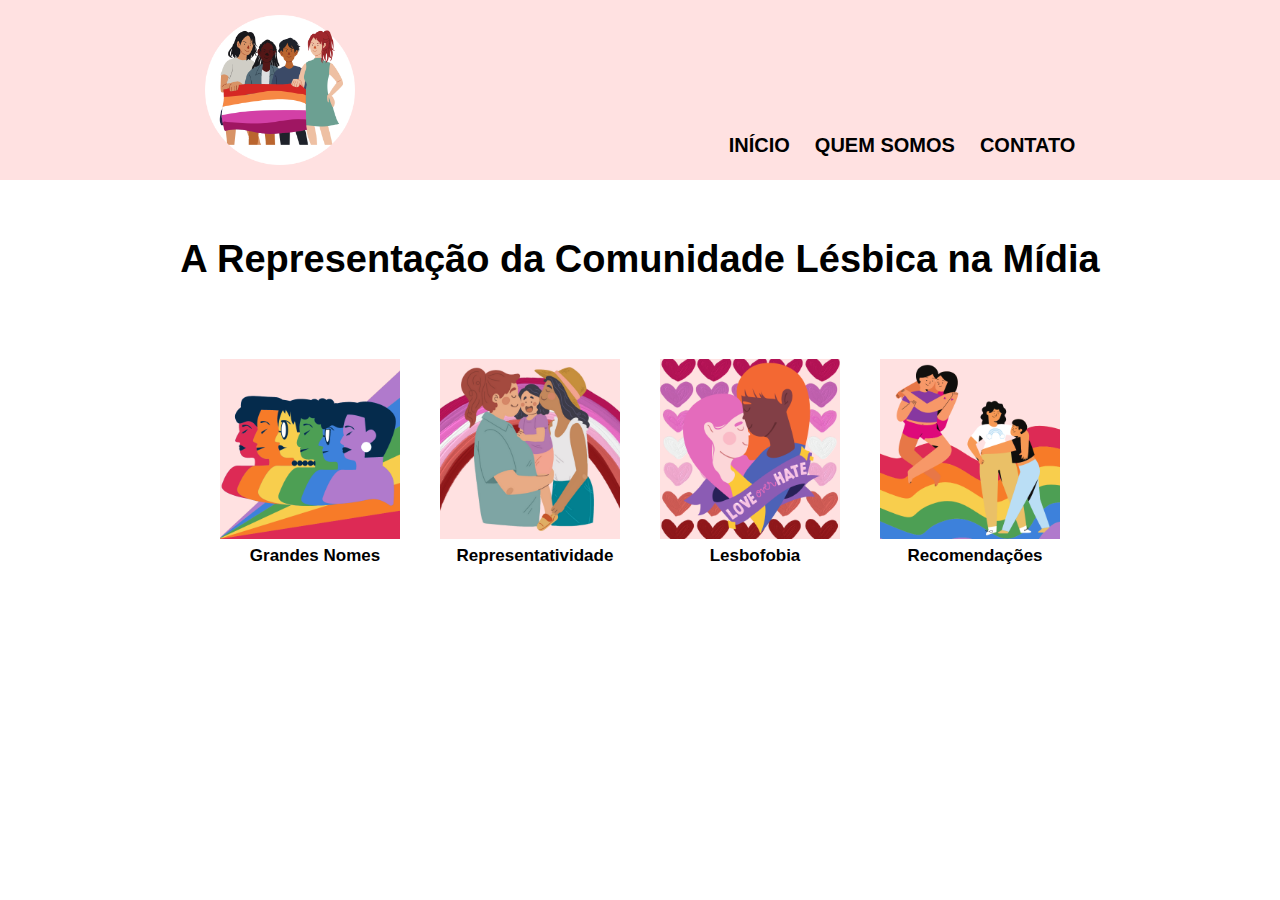
<file: index.html>
<!DOCTYPE html>
<html lang="pt-br">

<head>
    <meta charset="utf-8">
    <title>Lésbicas na Mídia</title>
    <meta name="viewport" content="width = device-width, initial-scale = 1.0">
    <link rel="icon" type="image/png" sizes="16x16" href="imagens/bandeirabarra.png">
    <link rel="stylesheet" href="css/reset.css" />
    <link rel="stylesheet" href="css/index.css" />
    <link rel="stylesheet" href="css/cabecalho.css" />

    <script src="https://ajax.googleapis.com/ajax/libs/jquery/3.5.1/jquery.min.js"></script>

<script> 
    $(document).ready(function(){
      $("#imagem1").click(function(){
        $("#textoimg1").show();
        $("#textoimg2").hide();
      });

      $("#imagem2").click(function(){
        $("#textoimg2").show();
        $("#textoimg1").hide();
      });
    });
    </script>

</head>

<body>
    <header class="cabecalho">

        <img class="logo" src="imagens/bandeira.png">

        <nav class="menu">
            <a class="link_menu" href="index.html">Início</a>
            <a class="link_menu" href="quemsomos.html">Quem Somos</a>
            <a class="link_menu" href="contato.html">Contato</a>
        </nav>

    </header>

    <main>

        <div class="bloco1">
            <h1> A Representação da Comunidade Lésbica na Mídia</h1>
            <ul class="topicos">
                <li>
                    <img class="img" src="imagens/projeto.png">
                    <h2><a class="lgbtq" href="mulheres.html">Grandes Nomes</h2></a>
                </li>

                <li>
                    <img class="img" src="imagens/representatividade.png">
                    <h2><a class="lgbtq" href="representatividade.html">Representatividade</h2></a>
                </li>

                <li>
                    <img class=img src="imagens/lesbofobia.png">
                    <h2><a class="lgbtq" href="lesbofobia.html">Lesbofobia</h2></a>
                </li>

                <li>
                    <img class=img src="imagens/recomendacoes.png">
                    <h2><a class="lgbtq" href="obras.html">Recomendações</h2></a>
                </li>
            </ul>
        </div>

    </main>
</body>

</html>
</file>
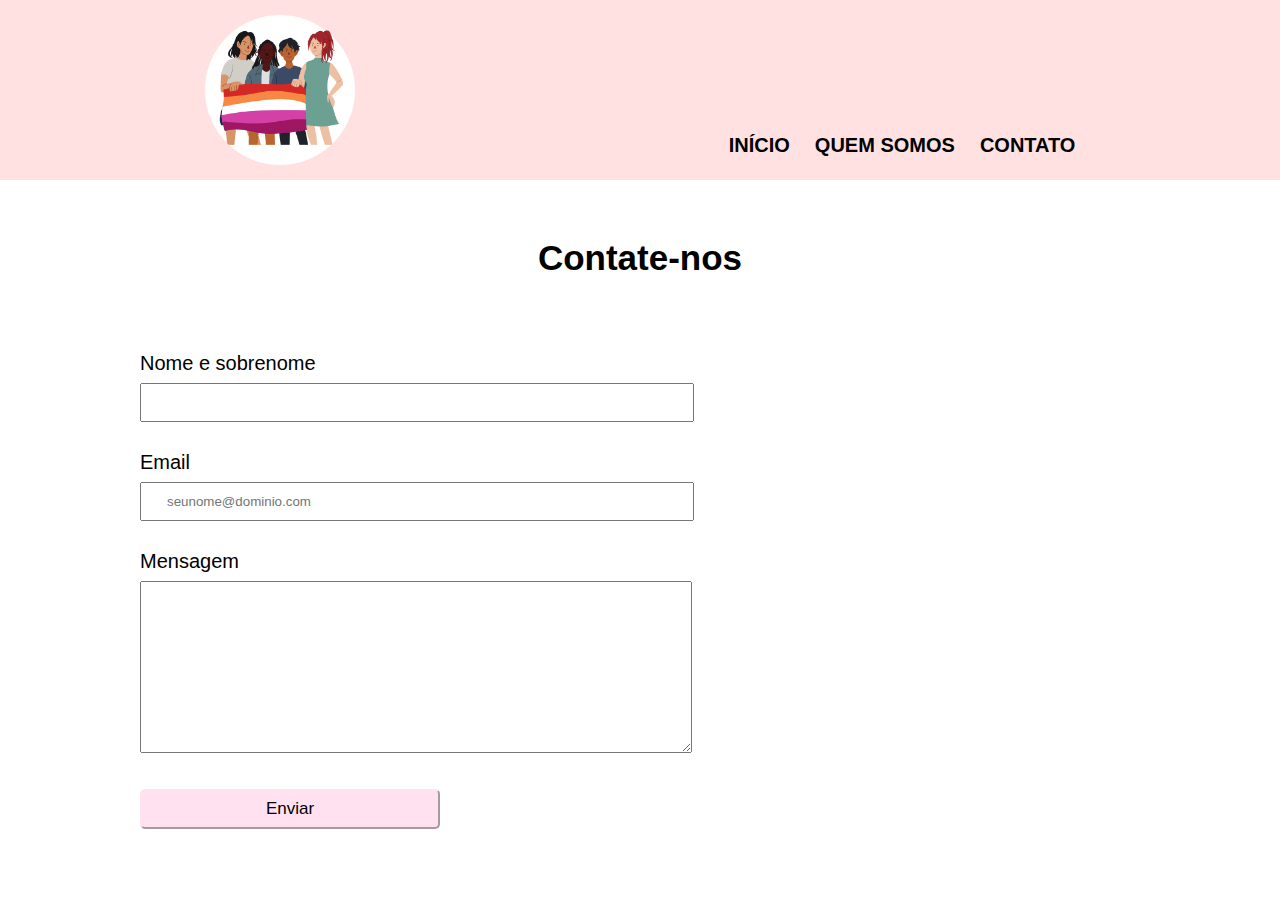
<file: contato.html>
<!DOCTYPE html>
<html lang="pt-br">

<head>
    <meta charset="utf-8">
    <title>Contato</title>

    <meta name="viewport" content="width = device-width, initial-scale = 1.0">
    <link rel="icon" type="image/png" sizes="16x16" href="imagens/bandeirabarra.png">
    <link rel="stylesheet" href="css/reset.css" />
    <link rel="stylesheet" href="css/contato.css" />
    <link rel="stylesheet" href="css/cabecalho.css" />
</head>

<body>
    <header class="cabecalho">

        <img class="logo" src="imagens/bandeira.png">

        <nav class="menu">
            <a class="link_menu" href="index.html">Início</a>
            <a class="link_menu" href="quemsomos.html">Quem Somos</a>
            <a class="link_menu" href="contato.html">Contato</a>
        </nav>

    </header>

    <main>
        <h1 class="titulo">Contate-nos</h1>
        <form class="form" action="" method="POST">
            <label for="nomesobrenome">Nome e sobrenome</label>
            <input class="input-padrao" type="text" id="nomesobrenome" required />

            <label for="email">Email</label>
            <input class="input-padrao" type="email" id="email" required placeholder="seunome@dominio.com" />

            <!-- <label for="telefone">Telefone</label>
            <input class="input-padrao" type="tel" id="telefone" required placeholder="(XX) XXXXX-XXXX" /> -->

            <label for="mensagem">Mensagem</label>
            <textarea class="input-padrao" cols="70" rows="10" id="mensagem" required></textarea>


            <!-- <fieldset>
                <legend>Como prefere nosso contato?</legend>
                <label for="radio-email"><input type="radio" name="contato" value="email" id="radio-email">
                    Email</label>

                <label for="radio-telefone"><input type="radio" name="contato" value="telefone" id="radio-telefone">
                    Telefone</label>

                <label for="radio-whatsapp"><input type="radio" name="contato" value="whatsapp" id="radio-whatsapp"
                        checked> Whatsapp</label>
            </fieldset>

            <div>
                <legend>Qual período prefere nosso contato?</legend>
                <select class="periodo">
                    <option>Manhã</option>
                    <option>Tarde</option>
                    <option>Noite</option>
                </select>
            </div>

            <label class="checkbox"><input type="checkbox" checked> Gostaria de receber nossas notificações por
                email?</label> -->

            <br>

            <input class="enviar" type="submit" value="Enviar" />

        </form>
    </main>
</file>
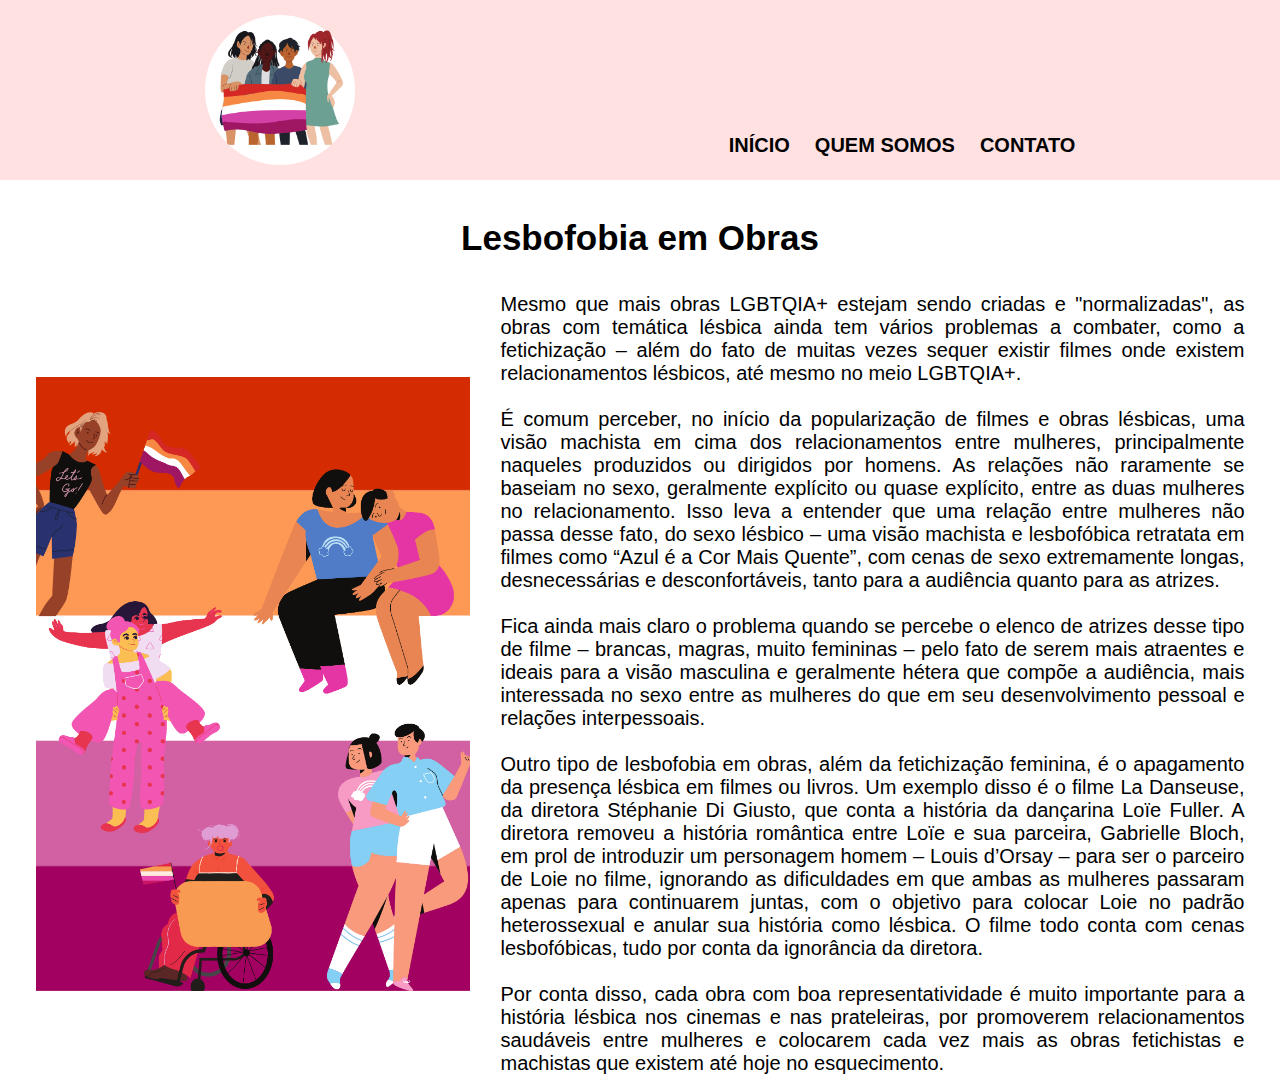
<file: lesbofobia.html>
<!DOCTYPE html>
<html lang="pt-br">

<head>
    <meta charset="utf-8">
    <title>Lesbofobia em Obras</title>

    <meta name="viewport" content="width = device-width, initial-scale = 1.0">
    <link rel="icon" type="image/png" sizes="16x16" href="imagens/bandeirabarra.png">
    <link rel="stylesheet" href="css/reset.css" />
    <link rel="stylesheet" href="css/lesbofobia.css" />
    <link rel="stylesheet" href="css/cabecalho.css" />
</head>

<body>
    <header class="cabecalho">

        <img class="logo" src="imagens/bandeira.png">

        <nav class="menu">
            <a class="link_menu" href="index.html">Início</a>
            <a class="link_menu" href="quemsomos.html">Quem Somos</a>
            <a class="link_menu" href="contato.html">Contato</a>
        </nav>

    </header>

    <main>

        <div class="titulo">
            <h1>Lesbofobia em Obras</h1>
        </div>

        <div class="bloco">

            <img class="img" src="imagens/casais.png">

            <p>
                Mesmo que mais obras LGBTQIA+ estejam sendo criadas e "normalizadas", as obras com temática lésbica ainda tem vários problemas a combater, como a fetichização – além do fato de muitas vezes sequer existir filmes onde existem relacionamentos lésbicos, até mesmo no meio LGBTQIA+.
                <br><br>
                É comum perceber, no início da popularização de filmes e obras lésbicas, uma visão machista em cima dos relacionamentos entre mulheres, principalmente naqueles produzidos ou dirigidos por homens. As relações não raramente se baseiam no sexo, geralmente explícito ou quase explícito, entre as duas mulheres no relacionamento. Isso leva a entender que uma relação entre mulheres não passa desse fato, do sexo lésbico – uma visão machista e lesbofóbica retratata em filmes como “Azul é a Cor Mais Quente”, com cenas de sexo extremamente longas, desnecessárias e desconfortáveis, tanto para a audiência quanto para as atrizes.
                <br><br>
                Fica ainda mais claro o problema quando se percebe o elenco de atrizes desse tipo de filme – brancas, magras, muito femininas – pelo fato de serem mais atraentes e ideais para a visão masculina e geralmente hétera que compõe a audiência, mais interessada no sexo entre as mulheres do que em seu desenvolvimento pessoal e relações interpessoais.
                <br><br>
                Outro tipo de lesbofobia em obras, além da fetichização feminina, é o apagamento da presença lésbica em filmes ou livros. Um exemplo disso é o filme La Danseuse, da diretora Stéphanie Di Giusto, que conta a história da dançarina Loïe Fuller. A diretora removeu a história romântica entre Loïe e sua parceira, Gabrielle Bloch, em prol de introduzir um personagem homem – Louis d’Orsay – para ser o parceiro de Loie no filme, ignorando as dificuldades em que ambas as mulheres passaram apenas para continuarem juntas, com o objetivo para colocar Loie no padrão heterossexual e anular sua história como lésbica. O filme todo conta com cenas lesbofóbicas, tudo por conta da ignorância da diretora.
                <br><br>
                Por conta disso, cada obra com boa representatividade é muito importante para a história lésbica nos cinemas e nas prateleiras, por promoverem relacionamentos saudáveis entre mulheres e colocarem cada vez mais as obras fetichistas e machistas que existem até hoje no esquecimento.

            </p>

        </div>

    </main>

</body>
</html>
</file>
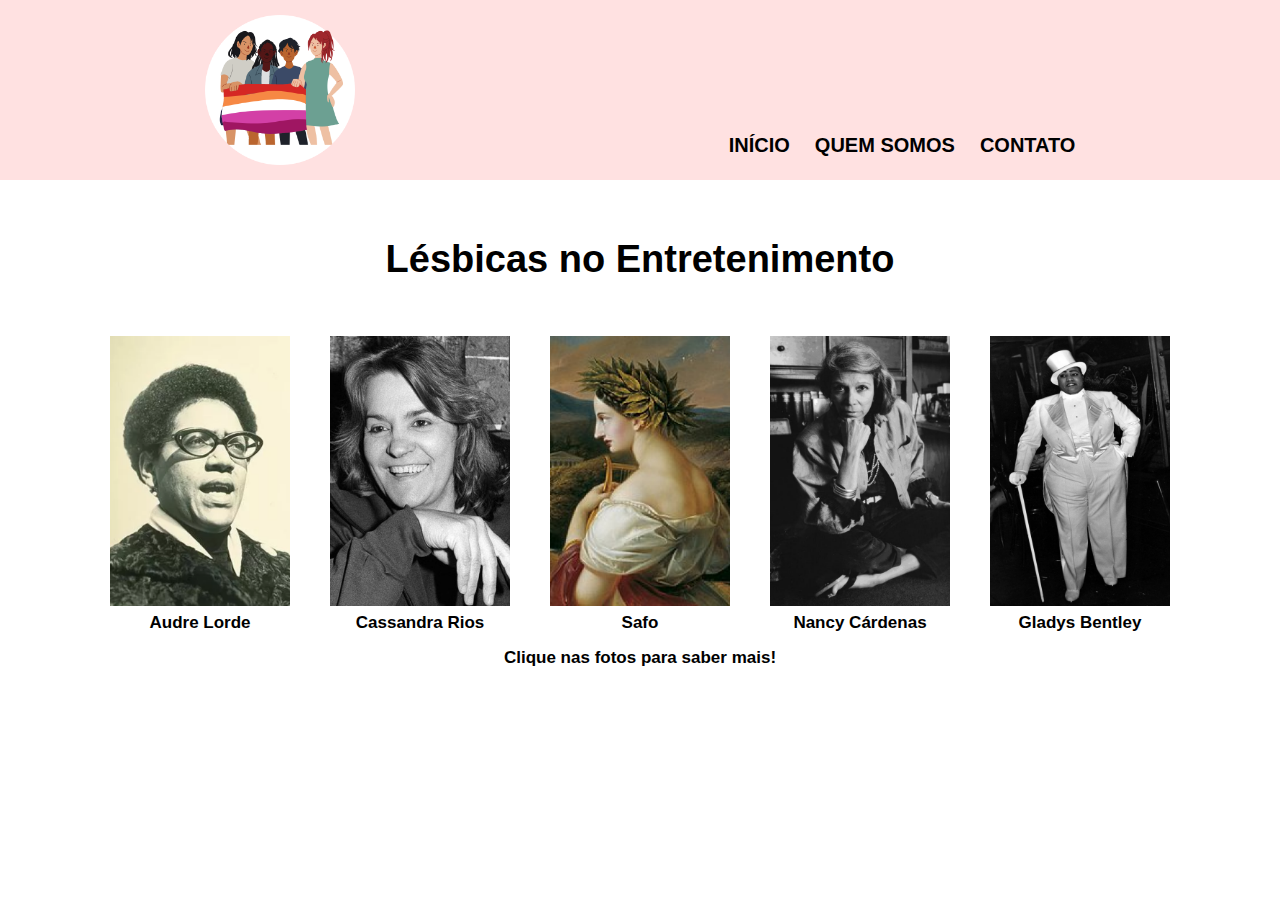
<file: mulheres.html>
<!DOCTYPE html>
<html lang="pt-br">

<head>
    <meta charset="utf-8">
    <title>Lésbicas no Entretenimento</title>
    <meta name="viewport" content="width = device-width, initial-scale = 1.0">
    <link rel="icon" type="image/png" sizes="16x16" href="imagens/bandeirabarra.png">
    <link rel="stylesheet" href="css/reset.css" />
    <link rel="stylesheet" href="css/mulheres.css" />
    <link rel="stylesheet" href="css/cabecalho.css" />

    <script src="https://ajax.googleapis.com/ajax/libs/jquery/3.5.1/jquery.min.js"></script>

<script> 
    $(document).ready(function(){
      $("#imagem1").click(function(){
        $("#textoimg1").show();
        $("#textoimg2").hide();
        $("#textoimg3").hide();
        $("#textoimg4").hide();
        $("#textoimg5").hide();
        $("#textoimg6").hide();
        $("#info").hide();
      });

      $("#imagem2").click(function(){
        $("#textoimg2").show();
        $("#textoimg1").hide();
        $("#textoimg3").hide();
        $("#textoimg4").hide();
        $("#textoimg5").hide();
        $("#textoimg6").hide();
        $("#info").hide();
      });

      $("#imagem3").click(function(){
        $("#textoimg3").show();
        $("#textoimg1").hide();
        $("#textoimg2").hide();
        $("#textoimg4").hide();
        $("#textoimg5").hide();
        $("#textoimg6").hide();
        $("#info").hide();
      });

      $("#imagem4").click(function(){
        $("#textoimg4").show();
        $("#textoimg1").hide();
        $("#textoimg2").hide();
        $("#textoimg3").hide();
        $("#textoimg5").hide();
        $("#textoimg6").hide();
        $("#info").hide();
      });

      $("#imagem5").click(function(){
        $("#textoimg5").show();
        $("#textoimg2").hide();
        $("#textoimg3").hide();
        $("#textoimg4").hide();
        $("#textoimg1").hide();
        $("#textoimg6").hide();
        $("#info").hide();
      });
    });
    </script>

</head>

<body>
    <header class="cabecalho">

        <img class="logo" src="imagens/bandeira.png">

        <nav class="menu">
            <a class="link_menu" href="index.html">Início</a>
            <a class="link_menu" href="quemsomos.html">Quem Somos</a>
            <a class="link_menu" href="contato.html">Contato</a>
        </nav>

    </header>

    <main>

        <div class="bloco1">
            <h1>Lésbicas no Entretenimento</h1>
            <ul class="topicos">
                <li>
                    <img id = "imagem1" class="img" src="imagens/audre.png">
                    <h2>Audre Lorde</h2>
                </li>

                <li>
                    <img id = "imagem2" class="img" src="imagens/cassandra.jpg">
                    <h2>Cassandra Rios</h2>
                </li>

                <li>
                    <img id = "imagem3" class=img src="imagens/safo.png">
                    <h2>Safo</h2>
                </li>

                <li>
                    <img  id = "imagem4" class=img src="imagens/nancy.jpeg">
                    <h2>Nancy Cárdenas</h2>
                </li>

                <li>
                    <img  id = "imagem5" class=img src="imagens/gladys.jpg">
                    <h2>Gladys Bentley</h2>
                </li>
            </ul>

        </div>

        <p id ="info">
            Clique nas fotos para saber mais!
        </p>

        <div id= "textoimg1" class="sinopse" style = "display: none">
            <p>
                Um dos maiores ícones da diversidade na literatura, tanto por sua descendência caribenha quanto por sua sexualidade. Poeta, suas obras abordam temas como opressão, luta por direitos, gênero e sexualidade. Lutou durante toda sua vida por tópicos relacionados aos direitos civis.
            </p>
        </div>

        <div id= "textoimg2" class="sinopse" style = "display: none">
            <p>
                Escritora brasileira, Cassandra Rios era o pseudônimo de Odette Pérez, que escrevia principalmente sobre homosexualidade feminina, erotismo, ficção e mistério. Por ter sido a primeira escritora a tratar do tema, foi perseguida e ameaçada pela ditadura militar, com vários de seus livros sendo proibidos entre 1964 e 1985.
            </p>
        </div>

        <div id= "textoimg3" class="sinopse" style = "display: none">
            <p>
                Nascida na ilha de Lesbos, cerca de 615 A.C., Safo foi uma poeta que escrevia sobre seu desejo para e por mulheres.As palavras Sáfica e Lésbica são derivadas de seu nome e local onde nasceu, ambos sinônimos de mulheres que sentem atração por outras mulheres.
            </p>
        </div>

        <div id= "textoimg4" class="sinopse" style = "display: none">
            <p>
                Diretora, poeta e escritoria mexicana, Nancy foi a primeira mulher lésbica publicamente assumida em seu país. A maior parte de seus trabalhos tomavam como ponto de partida sua identidade como lésbica e temas da comunidade LGBTQIA+. Além de ser ativista pelos direitos de sua comunidade, ela fundou a primeira organização gay no México e liderou a primeira marcha do Orgulho Gay, em 1978.
            </p>
        </div>

        <div id= "textoimg5" class="sinopse" style = "display: none">
            <p>
                Foi uma pianista e cantora de blues norte-americana na época de 1930. Se assumiu lésbica em seus primeiros anos de carreira, além de ser uma das primeiras drag kings nos palcos de Nova York. Cantava suas próprias letras usando smoking e cartola, e foi conhecida por sua voz e jeito extrovertido em suas apresentações.
            </p>
        </div>

    </main>
</body>

</html>
</file>
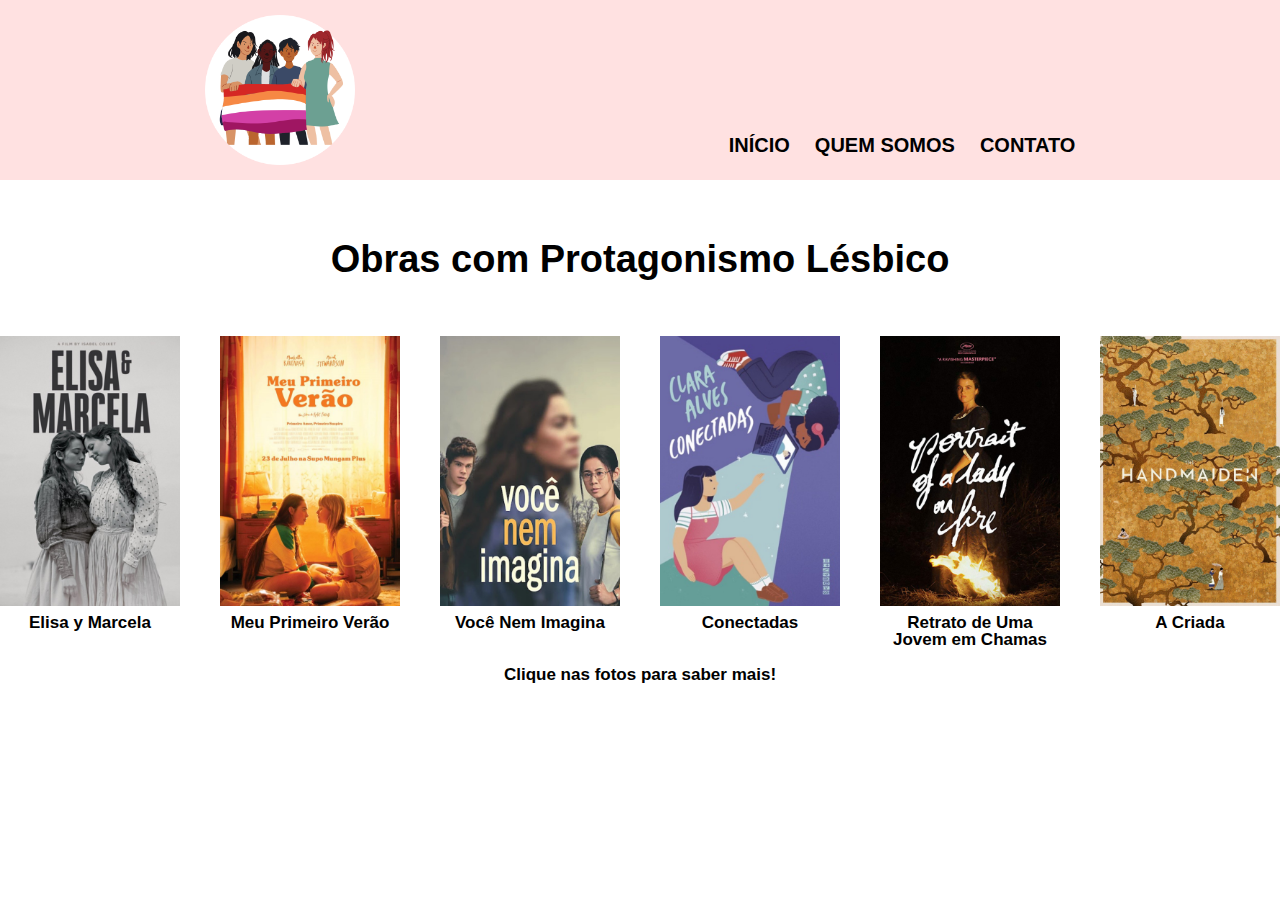
<file: obras.html>
<!DOCTYPE html>
<html lang="pt-br">

<head>
    <meta charset="utf-8">
    <title>Obras Lésbicas</title>
    <meta name="viewport" content="width = device-width, initial-scale = 1.0">
    <link rel="icon" type="image/png" sizes="16x16" href="imagens/bandeirabarra.png">
    <link rel="stylesheet" href="css/reset.css" />
    <link rel="stylesheet" href="css/obras.css" />
    <link rel="stylesheet" href="css/cabecalho.css" />

    <script src="https://ajax.googleapis.com/ajax/libs/jquery/3.5.1/jquery.min.js"></script>

<script> 
    $(document).ready(function(){
      $("#imagem1").click(function(){
        $("#textoimg1").show();
        $("#textoimg2").hide();
        $("#textoimg3").hide();
        $("#textoimg4").hide();
        $("#textoimg5").hide();
        $("#textoimg6").hide();
        $("#info").hide();
      });

      $("#imagem2").click(function(){
        $("#textoimg2").show();
        $("#textoimg1").hide();
        $("#textoimg3").hide();
        $("#textoimg4").hide();
        $("#textoimg5").hide();
        $("#textoimg6").hide();
        $("#info").hide();
      });

      $("#imagem3").click(function(){
        $("#textoimg3").show();
        $("#textoimg1").hide();
        $("#textoimg2").hide();
        $("#textoimg4").hide();
        $("#textoimg5").hide();
        $("#textoimg6").hide();
        $("#info").hide();
      });

      $("#imagem4").click(function(){
        $("#textoimg4").show();
        $("#textoimg1").hide();
        $("#textoimg2").hide();
        $("#textoimg3").hide();
        $("#textoimg5").hide();
        $("#textoimg6").hide();
        $("#info").hide();
      });

      $("#imagem5").click(function(){
        $("#textoimg5").show();
        $("#textoimg2").hide();
        $("#textoimg3").hide();
        $("#textoimg4").hide();
        $("#textoimg1").hide();
        $("#textoimg6").hide();
        $("#info").hide();
      });

      $("#imagem6").click(function(){
        $("#textoimg6").show();
        $("#textoimg2").hide();
        $("#textoimg3").hide();
        $("#textoimg4").hide();
        $("#textoimg5").hide();
        $("#textoimg1").hide();
        $("#info").hide();
      });

    });
    </script>

</head>

<body>
    <header class="cabecalho">

        <img class="logo" src="imagens/bandeira.png">

        <nav class="menu">
            <a class="link_menu" href="index.html">Início</a>
            <a class="link_menu" href="quemsomos.html">Quem Somos</a>
            <a class="link_menu" href="contato.html">Contato</a>
        </nav>

    </header>

    <main>

        <div class="bloco1">
            <h1>Obras com Protagonismo Lésbico</h1>
            <ul class="topicos">
                <li>
                    <img id = "imagem1" class="img" src="imagens/elisaymarcela.jpg">
                    <h2>Elisa y Marcela</h2>
                </li>

                <li>
                    <img id = "imagem2" class="img" src="imagens/meuprimeiroveao.jpeg">
                    <h2>Meu Primeiro Verão</h2>
                </li>

                <li>
                    <img id = "imagem3" class=img src="imagens/vocenemimagina.jpg">
                    <h2>Você Nem Imagina</h2>
                </li>

                <li>
                    <img  id = "imagem4" class=img src="imagens/conectadas.jpg">
                    <h2>Conectadas</h2>
                </li>

                <li>
                    <img  id = "imagem5" class=img src="imagens/retratodeumajovememchamas.jpg">
                    <h2>Retrato de Uma Jovem em Chamas</h2>
                </li>

                <li>
                    <img  id = "imagem6" class=img src="imagens/acriada.jpg">
                    <h2>A Criada</h2>
                </li>
            </ul>

        </div>

        <p id ="info">
            Clique nas fotos para saber mais!
        </p>

        <div id= "textoimg1" class="sinopse" style = "display: none">
            <p>
                Em 1910, acontecia na Igreja de San Jorge, na região de Coruña, na Galícia, um casamento inesperado entre Elisa e Marcela. Para driblarem as regras locais e poderem se casar, Elisa forja documentos de um parente falecido e se passa por um homem para viabilizar a primeira união homossexual da Europa.
            </p>
        </div>

        <div id= "textoimg2" class="sinopse" style = "display: none">
            <p>
                Claudia, de 16 anos, cresceu isolada do mundo exterior. Presa em uma propriedade remota após a morte de sua mãe, sua vida se transforma quando Grace, uma animada adolescente local, aparece em seu jardim. A produção é uma ode ao primeiro amor, mostrando com sensibilidade os processos de descoberta tão comuns ao período da adolescência.
            </p>
        </div>

        <div id= "textoimg3" class="sinopse" style = "display: none">
            <p>
                Ellie Chu, uma tímida estudante, sente-se isolada e sem amigos na pequena cidade de Squahamish, onde ela faz alguns trabalhos para seus colegas do ensino médio em troca de dinheiro. Quando Paul Munsky pede a Ellie que ela escreva cartas de amor para Aster Flores no nome do garoto, ela concorda em ajudar. A partir de então, os três formam um complicado triângulo de amizade e embarcam em uma viagem de descoberta.
            </p>
        </div>

        <div id= "textoimg4" class="sinopse" style = "display: none">
            <p>
                Raíssa e Ayla se conheceram jogando Feéricos, um dos games mais populares do momento, e não se desgrudaram mais ― pelo menos virtualmente. Ayla sente que, com Raíssa, finalmente pode ser ela mesma. Raíssa, por sua vez, encontra em Ayla uma conexão que nunca teve com ninguém. Só tem um “pequeno” problema: Raíssa joga com um avatar masculino, então Ayla não sabe que está conversando com outra menina.
<br><br>Quanto mais as duas se envolvem, mais culpa Raíssa sente. Só que ela não está pronta para se assumir ― muito menos para perder a garota que ama. Então só vai levando a mentira adiante… Afinal, qual é a chance de as duas se conhecerem pessoalmente, morando em cidades diferentes? Bem alta, já que foi anunciada a primeira feira de Feéricos em São Paulo, o evento perfeito para esse encontro acontecer.
<br><br>Em um fim de semana repleto de cosplays, confidências e corações partidos, será que esse romance on-line conseguirá sobreviver à vida real?

            </p>
        </div>

        <div id= "textoimg5" class="sinopse" style = "display: none">
            <p>
                Marianne é uma jovem pintora na França do século 18, com a tarefa de pintar um retrato de Héloïse para seu casamento, sem que ela saiba. Passando seus dias observando Héloïse e as noites pintando, Marianne se vê cada vez mais próxima de sua modelo. Dirigido por Céline Sciamma, o filme possui imagens carregadas de sentimento e significado.
            </p>
        </div>

        <div id= "textoimg6" class="sinopse" style = "display: none">
            <p>
                Durante a ocupação japonesa, a jovem Sookee é contratada para trabalhar para uma herdeira nipônica, Hideko, que leva uma vida isolada ao lado do tio autoritário. Mas Sookee guarda um segredo: ela e um vigarista planejam desposar a herdeira, roubar sua fortuna e trancafiá-la em um sanatório. Tudo parece correr bem com o plano, até que Sookee começa a se aproximar de Hideko. A trama é envolvente, bem construída e cheia de reviravoltas, com potencial para se tornar um clássico.
            </p>
        </div>

    </main>
</body>

</html>
</file>
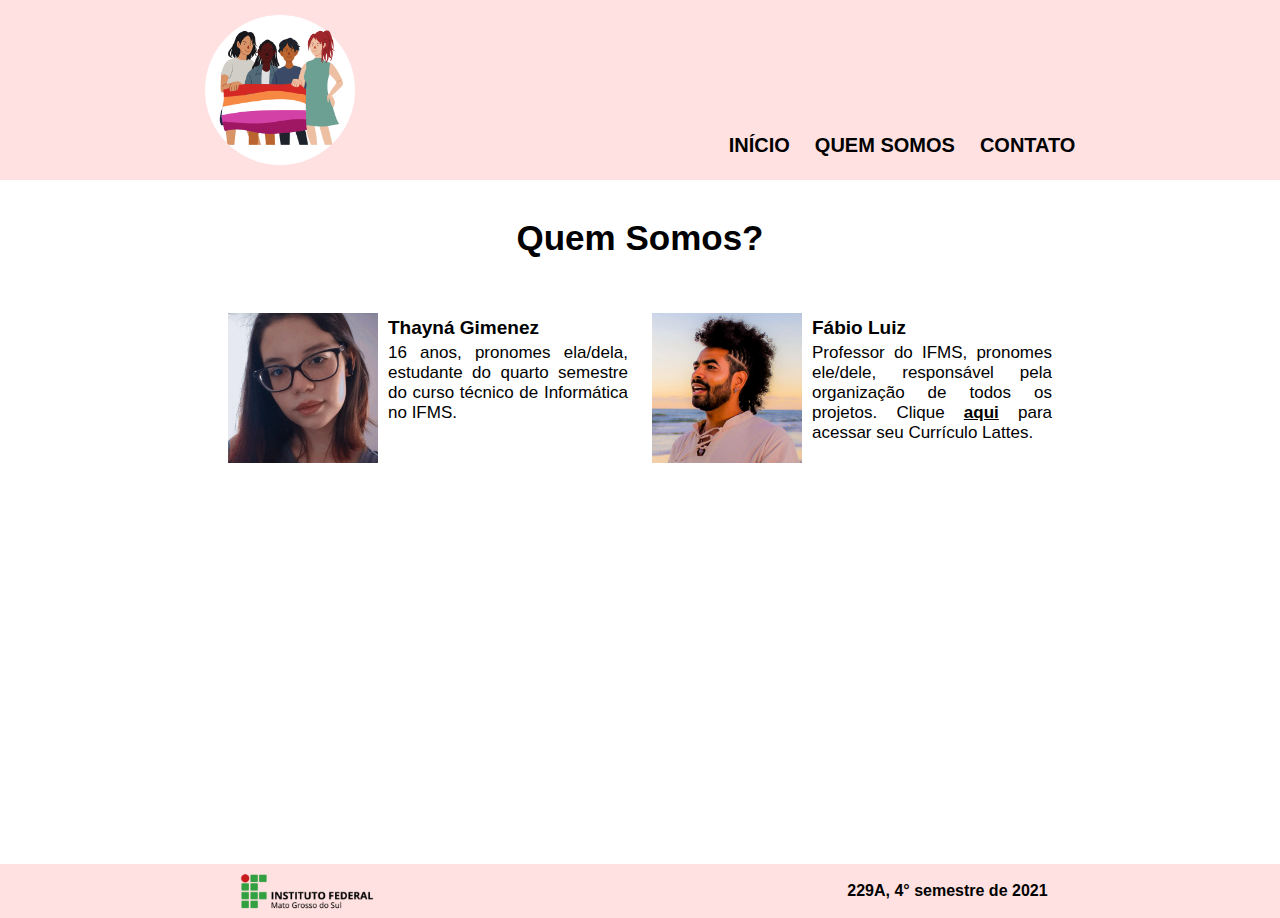
<file: quemsomos.html>
<!DOCTYPE html>
<html lang="pt-br">

<head>
    <meta charset="utf-8">
    <title>Quem Somos</title>
    <meta name="viewport" content="width = device-width, initial-scale = 1.0">
    <link rel="icon" type="image/png" sizes="16x16" href="imagens/bandeirabarra.png">
    <link rel="stylesheet" href="css/reset.css" />
    <link rel="stylesheet" href="css/cabecalho.css" />
    <link rel="stylesheet" href="css/quemsomos.css" />
    <link rel = "shortcut icon" type = "imagem/x-icon" href = "imagens/bandeirabarra.ico"/>
</head>

<body>
    <header class="cabecalho">

        <img class="logo" src="imagens/bandeira.png">

        <nav class="menu">
            <a class="link_menu" href="index.html">Início</a>
            <a class="link_menu" href="quemsomos.html">Quem Somos</a>
            <a class="link_menu" href="contato.html">Contato</a>
        </nav>

    </header>

    <main>
            <h1> Quem Somos?</h1>
            <div class="topicos">
                <div class="divprimaria">
                    <img class="img" src="imagens/thayna.png">
                    <div class=thayna>
                        <h2>Thayná Gimenez</h2>
                        16 anos, pronomes ela/dela, estudante do quarto semestre do curso técnico de Informática no IFMS.
                    </div>
                </div>

                <div class="divprimaria">
                    <img class="img" src="imagens/fabio.png">
                    <div class=fabio>
                        <h2>Fábio Luiz</h2>
                        Professor do IFMS, pronomes ele/dele, responsável pela organização de todos os projetos.
                        Clique <a class="curriculo" href="http://lattes.cnpq.br/6998321135974577">aqui</a> para acessar
                        seu Currículo Lattes.
                    </div>
                </div>
            </div>

    </main>

    <footer class="rodape">
        <a class="ifms" href="https://www.ifms.edu.br/"><img class="imagem" src="imagens/logoifms.png"></a>
        <p> 229A, 4° semestre de 2021</p>
    </footer>

</body>

</html>
</file>
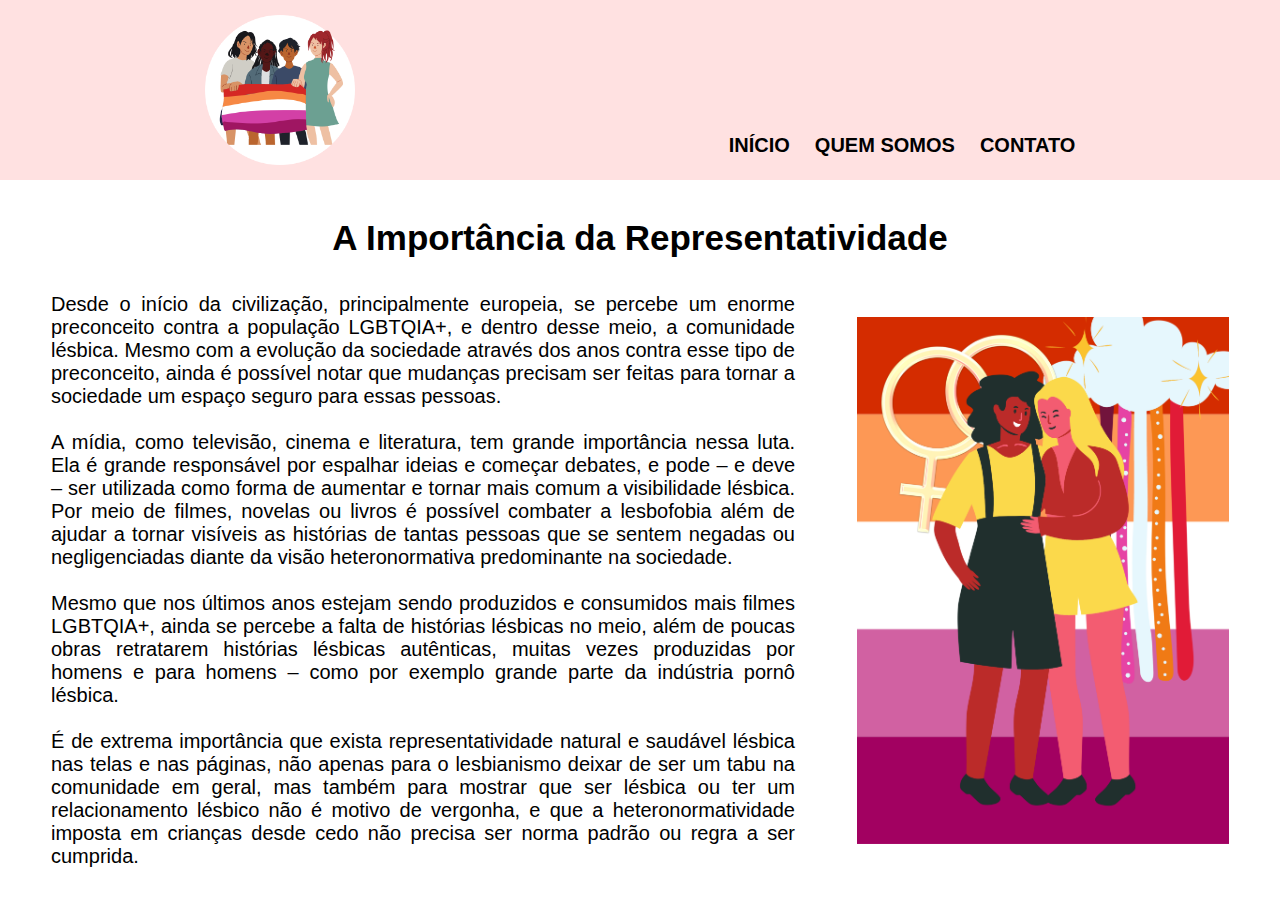
<file: representatividade.html>
<!DOCTYPE html>
<html lang="pt-br">

<head>
    <meta charset="utf-8">
    <title>Representatividade Lésbica</title>

    <meta name="viewport" content="width = device-width, initial-scale = 1.0">
    <link rel="icon" type="image/png" sizes="16x16" href="imagens/bandeirabarra.png">
    <link rel="stylesheet" href="css/reset.css" />
    <link rel="stylesheet" href="css/representatividade.css" />
    <link rel="stylesheet" href="css/cabecalho.css" />
</head>

<body>
    <header class="cabecalho">

        <img class="logo" src="imagens/bandeira.png">

        <nav class="menu">
            <a class="link_menu" href="index.html">Início</a>
            <a class="link_menu" href="quemsomos.html">Quem Somos</a>
            <a class="link_menu" href="contato.html">Contato</a>
        </nav>

    </header>

    <main>

        <div class="titulo">
            <h1>A Importância da Representatividade</h1>
        </div>

        <div class="bloco">

            <p>
                Desde o início da civilização, principalmente europeia, se percebe um enorme preconceito contra a população LGBTQIA+, e dentro desse meio, a comunidade lésbica. Mesmo com a evolução da sociedade através dos anos contra esse tipo de preconceito, ainda é possível notar que mudanças precisam ser feitas para tornar a sociedade um espaço seguro para essas pessoas.
                <br><br>
                A mídia, como televisão, cinema e literatura, tem grande importância nessa luta. Ela é grande responsável por espalhar ideias e começar debates, e pode – e deve – ser utilizada como forma de aumentar e tornar mais comum a visibilidade lésbica. Por meio de filmes, novelas ou livros é possível combater a lesbofobia além de ajudar a tornar visíveis as histórias de tantas pessoas que se sentem negadas ou negligenciadas diante da visão heteronormativa predominante na sociedade.
                <br><br>
                Mesmo que nos últimos anos estejam sendo produzidos e consumidos mais filmes LGBTQIA+, ainda se percebe a falta de histórias lésbicas no meio, além de poucas obras retratarem histórias lésbicas autênticas, muitas vezes produzidas por homens e para homens – como por exemplo grande parte da indústria pornô lésbica.
                <br><br>
                É de extrema importância que exista representatividade natural e saudável lésbica nas telas e nas páginas, não apenas para o lesbianismo deixar de ser um tabu na comunidade em geral, mas também para mostrar que ser lésbica ou ter um relacionamento lésbico não é motivo de vergonha, e que a heteronormatividade imposta em crianças desde cedo não precisa ser norma padrão ou regra a ser cumprida.
            </p>

            <img class="img" src="imagens/lesbicas.png">

        </div>

    </main>

</body>
</html>
</file>
<file: css/index.css>
.bloco1 h1 {
    text-align: center;
    font-size: 38px;
    font-weight: bold;
    font-family: Arial, Helvetica, sans-serif;
    padding-top: 60px;
    padding-bottom: 28px;
}

.topicos {
    display: flex;
    align-items: center;
    vertical-align: top;
    justify-content:center;
    margin-top: 20px;
    height: 30vh;
    width: 100%;
}

.topicos h2 {
    text-indent: 10px;
    font-size: 17px;
    font-family: Arial, Helvetica, sans-serif;
    padding-top: 8px;
    font-weight: bold;
}

.topicos h2:hover {
    color: #ffe1e1
}

.topicos h2:hover {
    cursor: pointer;
}

.lgbtq {
    text-decoration: none;
    color: black;
}

.lgbtq:hover {
    color: #ffe1e1;
}

.topicos li {
    display: flex;
    align-items: center;
    flex-direction: column;
    padding: 10px 20px;
}

.img {
    width: 180px;
}


@media (max-width: 768px){

    .topicos {
        width: auto;
        height: auto;
        margin: 0;
        flex-direction: column;
    }
}
</file>
<file: css/cabecalho.css>
.cabecalho {
    background-color: #ffe1e1;
    padding: 15px;
    font-family: Arial, Helvetica, sans-serif;
    display: flex;
    align-items: stretch;
    justify-content: space-around;
}

.menu {
    display: flex;
    align-items: flex-end;
}

.link_menu {
    padding: 10px;
    text-decoration: none;
    text-transform: uppercase;
    color: black;
    font-weight: bold;
    font-size: 20px;
    transition: .5s; 
    margin-left: 5px;
}

.link_menu:hover {
    color: white;
}

.logo {
    width: 150px;
    margin-left: 10px;
}

@media screen and (max-width: 768px){

    .cabecalho {
        flex-direction: column;
        align-items: center;
        display: flex;
    }

    .logo {
        width: 60%;
        margin-left: 0px;
        text-align: center;
        /* display: flex;
        align-items: center;
        flex-direction: column; */
    }

    .menu {
        display: flex;
        flex-direction: column;
        align-items: center;
    }
}
</file>
<file: css/contato.css>
main {
    width: 1000px;
    margin: auto;
}

.titulo {
    text-align: center;
    font-size: 35px;
    font-weight: bold;
    font-family: Arial, Helvetica, sans-serif;
    padding-top: 60px;
    padding-bottom: 28px;
}

form label, form legend {
    font-family: Arial, Helvetica, sans-serif;
    display: block;
    font-size: 20px;
    margin: 10px 0px;
}

form label:hover {
    cursor: pointer;
}

.periodo:hover {
    cursor: pointer;
}


form {
    display: flex;
    flex-direction: column;
    justify-content: center;
    margin: 40px 0;
}

.input-padrao {
    margin: 0 0 20px 0;
    padding: 10px 25px;
    width: 50%;
}

.checkbox {
    margin: 20px 0 10px 0;
}

.enviar {
    width: 30%;
    font-size: 17px;
    padding: 8px 3px;
    background-color: #ffe1ef;
    border-color: #ffe1ef;
    border-width: 2px;
    border-radius: 5px;
    font-weight: 500;
}

.enviar:hover {
    border-width: 2px;
    border-color: black;
    cursor: pointer;
}

@media (max-width: 768px){

    main {
        width: auto;
        margin: 2vh;
        
    }
}
</file>
<file: css/lesbofobia.css>
h1 {
    text-align: center;
    font-size: 35px;
    font-weight: bold;
    padding-top: 40px;
    padding-bottom: 28px;;
    font-family: Arial, Helvetica, sans-serif;
}

.bloco {
    display: flex;
    justify-content: space-around;
    align-items: center;
    padding: 10px 20px;
}

.bloco p {
    width: 60%;
    height: 100%;
    flex-direction: column;
    text-align: justify;
    line-height: normal;
    font-size: 20px;
    font-family: Arial, Helvetica, sans-serif;
}

.img {
    width: 35%;
}

@media (max-width: 768px){

    h1 {
        width: auto;
        height: auto;
    }

    .bloco {
        display: block;
        width: auto;
        height: auto;
    }

    .bloco p {
        display: inline-block;
        width: auto;
        height: auto;
    }

    .img {
        width: 100%;
        height: auto;
        padding-bottom: 20px;
    }
}
</file>
<file: css/mulheres.css>
.bloco1 h1 {
    text-align: center;
    font-size: 38px;
    font-weight: bold;
    font-family: Arial, Helvetica, sans-serif;
    padding-top: 60px;
    padding-bottom: 28px;
}

.topicos {
    display: flex;
    vertical-align: top;
    justify-content: center;
    margin-top: 20px;
    height: 70%;
    width: 100%;
    
}

.topicos h2 {
    text-align: center;
    font-size: 17px;
    font-family: Arial, Helvetica, sans-serif;
    padding-top: 8px;
    font-weight: bold;
    align-items: center;
    width: 19vh;
}

.topicos img:hover {
    cursor: pointer;
}

.topicos li {
    display: flex;
    align-items: center;
    flex-direction: column;
    padding: 10px 20px;
}

#info {
    text-align: center;
    font-size: 17px;
    font-family: Arial, Helvetica, sans-serif;
    padding-top: 8px;
    font-weight: bold;
    padding-bottom: 20px;

}

.img {
    width: 180px;
}

.sinopse {
    line-height: normal;
    font-size: 20px;
    font-family: Arial, Helvetica, sans-serif;
    display: flex;
    text-align: justify;
    height: 30%;
    align-items: center;
    padding: 13px 20px;
}


@media (max-width: 768px){

    .topicos {
        width: auto;
        height: auto;
        margin: 0;
        flex-direction: column;
    }
}
</file>
<file: css/obras.css>
.bloco1 h1 {
    text-align: center;
    font-size: 38px;
    font-weight: bold;
    font-family: Arial, Helvetica, sans-serif;
    padding-top: 60px;
    padding-bottom: 28px;
}

.topicos {
    display: flex;
    vertical-align: top;
    justify-content: center;
    margin-top: 20px;
    height: 70%;
    width: 100%;
    
}

.topicos h2 {
    text-align: center;
    font-size: 17px;
    font-family: Arial, Helvetica, sans-serif;
    padding-top: 8px;
    font-weight: bold;
    align-items: center;
    width: 19vh;
}

.topicos img:hover {
    cursor: pointer;
}

.topicos li {
    display: flex;
    align-items: center;
    flex-direction: column;
    padding: 10px 20px;
}

#info {
    text-align: center;
    font-size: 17px;
    font-family: Arial, Helvetica, sans-serif;
    padding-top: 8px;
    font-weight: bold;
    padding-bottom: 20px;

}

.img {
    width: 180px;
}

.sinopse {
    line-height: normal;
    font-size: 20px;
    font-family: Arial, Helvetica, sans-serif;
    display: flex;
    text-align: justify;
    height: 30%;
    align-items: center;
    padding: 13px 20px;
}


@media (max-width: 768px){

    .topicos {
        width: auto;
        height: auto;
        margin: 0;
        flex-direction: column;
    }
}
</file>
<file: css/quemsomos.css>
main {
    height: 76vh;
}

main h1 {
    text-align: center;
    font-size: 35px;
    font-weight: bold;
    padding-top: 40px;
    padding-bottom: 28px;;
    font-family: Arial, Helvetica, sans-serif;
}

.topicos {
    width: 940px;
    margin: 0 auto;
    text-align: center;
}

.divprimaria {
    display: inline-block;
    vertical-align: top;
    margin-top: 20px;
    padding: 10px 10px;
}

.thayna {
    text-align: justify;
    line-height: normal;
    font-size: 17px;
    width: 400px;
    font-family: Arial, Helvetica, sans-serif;
}

.thayna h2 {
    font-weight: bold;
    font-size: 19px;
    line-height: 160%;
}

.fabio h2 {
    font-weight: bold;
    font-size: 19px;
    line-height: 160%;
}

.fabio {
    text-align: justify;
    line-height: normal;
    font-size: 17px;
    width: 400px;
    font-family: Arial, Helvetica, sans-serif;
}

.curriculo {
    text-decoration: none;
    color: black;
    text-decoration-line: underline;
    font-weight: bold;
}

.img {
    width: 150px;
    float: left;
    padding-right: 10px;
}

.rodape {
    background-color: #ffe1e1;
    text-align: center;
    font-weight: bold;
    display: flex;
    align-items: center;
    justify-content: space-around;
    height: 6vh;
    bottom: 0;
}

.imagem {
    width: 150px;
    float: left;
}

.rodape p {
    font-family: Arial, Helvetica, sans-serif;
    text-decoration: none;
    color: black;
    float: right;
}

@media screen and (max-width: 768px){

    .topicos {
        width: auto;
    }

    .thayna {
        width: auto;
        margin-top: 0px;
    }

    .fabio {
        width: auto;
    }

    .rodape {
        width: auto;
        height: auto;
    }
}
</file>
<file: css/representatividade.css>
h1 {
    text-align: center;
    font-size: 35px;
    font-weight: bold;
    padding-top: 40px;
    padding-bottom: 28px;;
    font-family: Arial, Helvetica, sans-serif;
}

.bloco {
    display: flex;
    justify-content: space-around;
    align-items: center;
    padding: 10px 20px;
}

.bloco p {
    width: 60%;
    height: 100%;
    flex-direction: column;
    text-align: justify;
    line-height: normal;
    font-size: 20px;
    font-family: Arial, Helvetica, sans-serif;
}

.img {
    width: 30%;
}

@media (max-width: 768px){

    h1 {
        width: auto;
        height: auto;
    }

    .bloco {
        display: block;
        width: auto;
        height: auto;
    }

    .bloco p {
        display: inline-block;
        width: auto;
        height: auto;
    }

    .img {
        width: 100%;
        height: auto;
        padding-top: 20px;
    }
}
</file>
